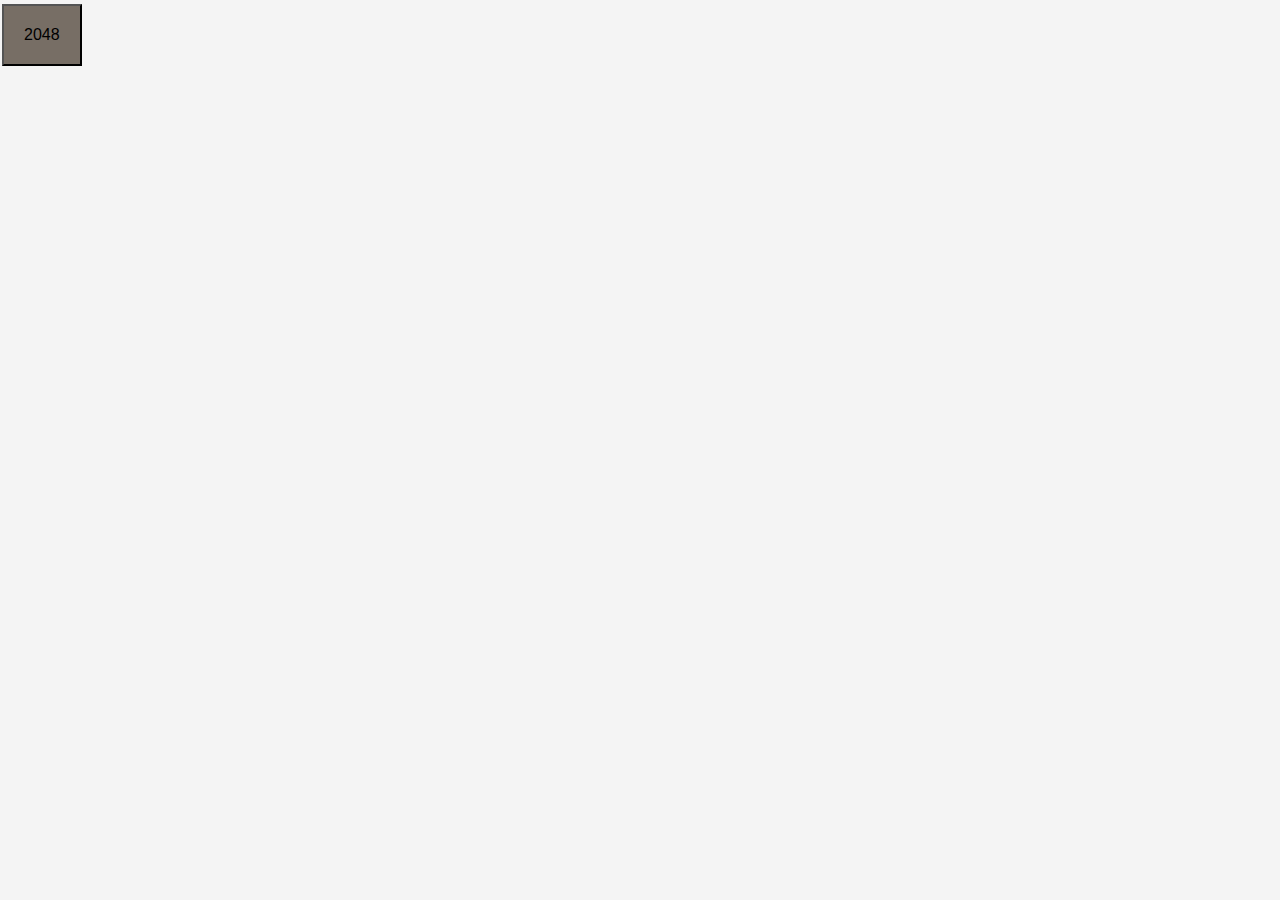
<file: index.html>
<!DOCTYPE html>
<html lang="en">
<head>
    <meta charset="UTF-8">
    <meta name="viewport" content="width=device-width, initial-scale=1.0">
    <link rel="stylesheet" href="styles.css">
    <title>Code Repository</title>
</head>
<body>

    <a href="2048.html">
        <button>2048</button>
    </a>

</body>
</html>
</file>
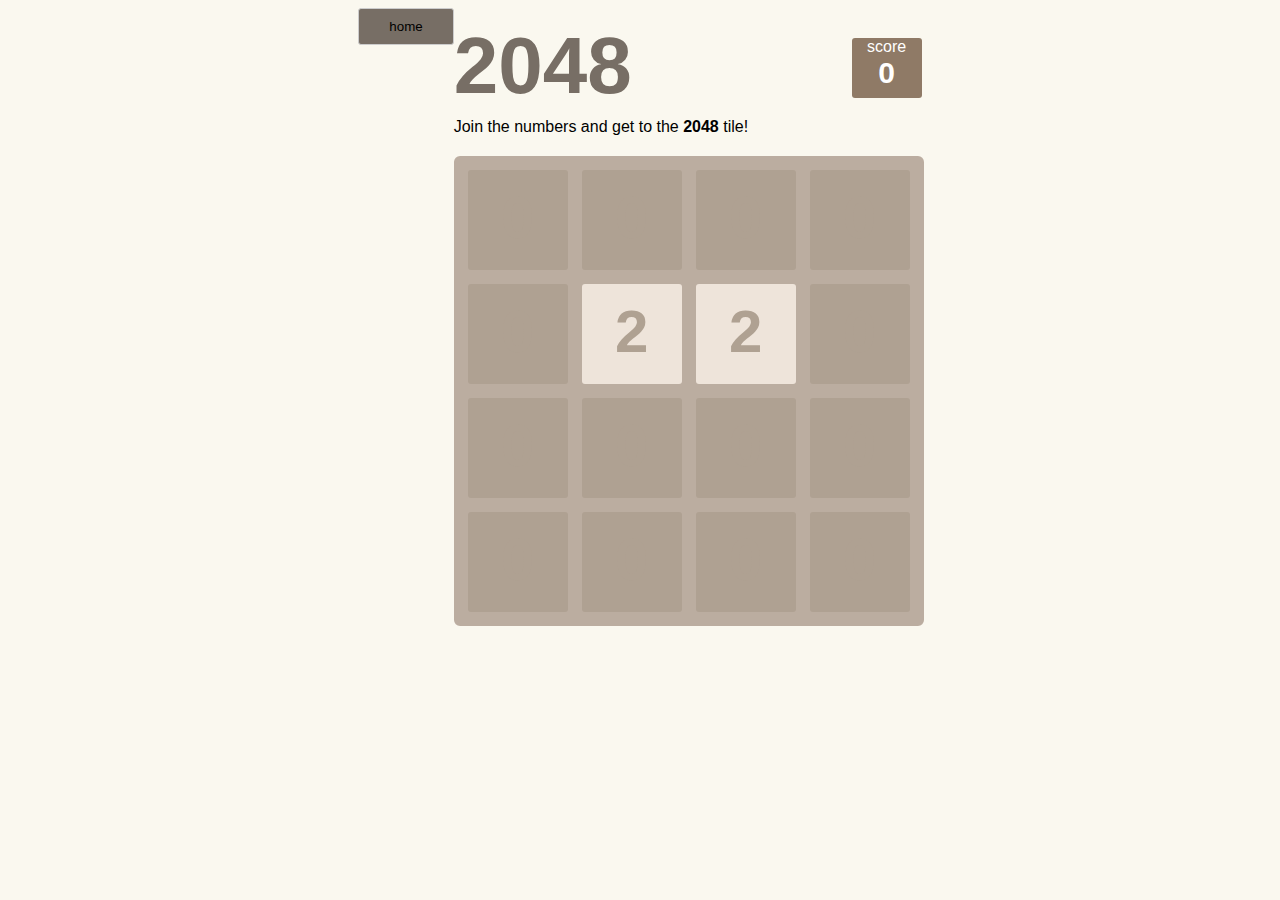
<file: 2048.html>
<!DOCTYPE html>
<html lang="en">
<head>
    <meta charset="UTF-8">
    <title>2048</title>
    <link rel="stylesheet" href="2048.css"/>
    <script src="2048.js"></script>
</head>
<body>
    <a href="index.html">
        <button>home</button>
    </a>
<div class="container">
    <div class="info">
        <h1>2048</h1>
        <div class="score-container">
            <p class="score-title">score</p>
            <h2 id="score">0</h2>
        </div>
    </div>
    <p id="result">Join the numbers and get to the <b>2048</b> tile!</p>
    <div class="grid"></div>
</div>

</body>
</html>
            <html lang="en">
            <head>

     
        

</body>
</html>
</file>
<file: styles.css>
button {
  background: #776E65;
  padding: 20px;
  text-align: center;
  text-decoration: none;
  display: inline-block;
  font-size: 16px;
  margin: 4px 2px;
  cursor: pointer;
}

button:active {
  background: #e5e5e5;
  -webkit-box-shadow: inset 0px 0px 5px #c1c1c1;
     -moz-box-shadow: inset 0px 0px 5px #c1c1c1;
          box-shadow: inset 0px 0px 5px #c1c1c1;
   outline: none;
}
body {
    font-family: Arial, sans-serif;
    margin: 0;
    padding: 0;
    background-color: #f4f4f4;
}

.dropdown {
    display: inline-block;
    margin: 20px;
}

.dropdown-btn {
    background-color: #3498db;
    color: #fff;
    padding: 10px;
    font-size: 16px;
    border: none;
    cursor: pointer;
}

.dropdown-content {
    display: none;
    position: absolute;
    background-color: #fff;
    box-shadow: 0 8px 16px rgba(0, 0, 0, 0.2);
    z-index: 1;
}

.dropdown-content a {
    display: block;
    padding: 12px 16px;
    text-decoration: none;
    color: #333;
}

.dropdown-content a:hover {
    background-color: #f9f9f9;
}

.dropdown:hover .dropdown-content {
    display: block;
}
</file>
<file: 2048.css>
button {
  background: #776E65;
  border: 1px solid #ccc;
  padding: 10px 30px;
  border-radius: 3px;
  cursor: pointer;
}

button:active {
  background: #e5e5e5;
  -webkit-box-shadow: inset 0px 0px 5px #c1c1c1;
     -moz-box-shadow: inset 0px 0px 5px #c1c1c1;
          box-shadow: inset 0px 0px 5px #c1c1c1;
   outline: none;
}
body {
    background-color: #faf8ef;
    display: flex;
    justify-content: center;
    font-family: "Clear Sans", Helvetica, serif;
}

h1 {
    font-size: 80px;
    line-height: 0.7;
    color: #776E65;
    margin: 0;
}

p, h2 {
    margin: 0;
}

.container {
    width: 468px;
    margin-top: 30px;
}

.info {
    display: flex;
    justify-content: space-between;
    margin-bottom: 20px;
}

.grid {
    display: flex;
    flex-wrap: wrap;
    width: 456px;
    height: 456px;
    background-color: #BBADA0;
    border: 7px solid #BBADA0;
    border-radius: 6px;
    margin-top: 20px;
}

.grid div {
    width: 100px;
    height: 100px;
    margin: 7px;
    border-radius: 3px;
    background-color: #EEE4DA;
    color: #AFA192;
    font-weight: bold;
    text-align: center;
    font-size: 60px;
    line-height: 1.6;
}

.score-container {
    text-align: center;
    width: 70px;
    height: 60px;
    border-radius: 3px;
    background-color: #8f7a66;
    color: #FFF;
}

#score {
    font-size: 30px;
}

.score-title {
    font-size: 16px;
}
</file>
